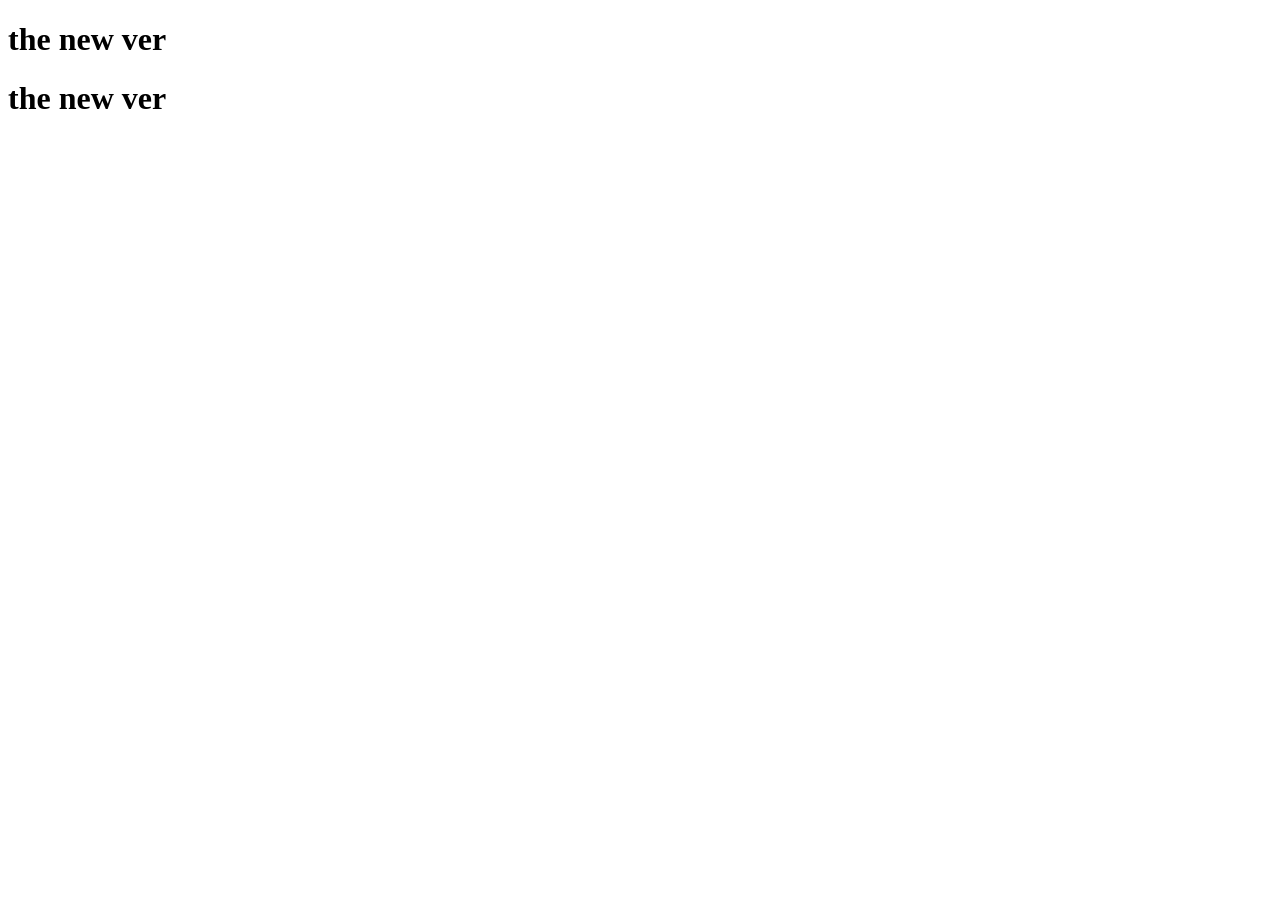
<file: index.html>
<!DOCTYPE html>
<html lang="en">
<head>
    <meta charset="UTF-8">
    <meta name="viewport" content="width=device-width, initial-scale=1.0">
    <title>Document</title>
</head>
<body>
    <h1>the new ver</h1>
     <h1>the new ver</h1>
</body>
</html>
</file>
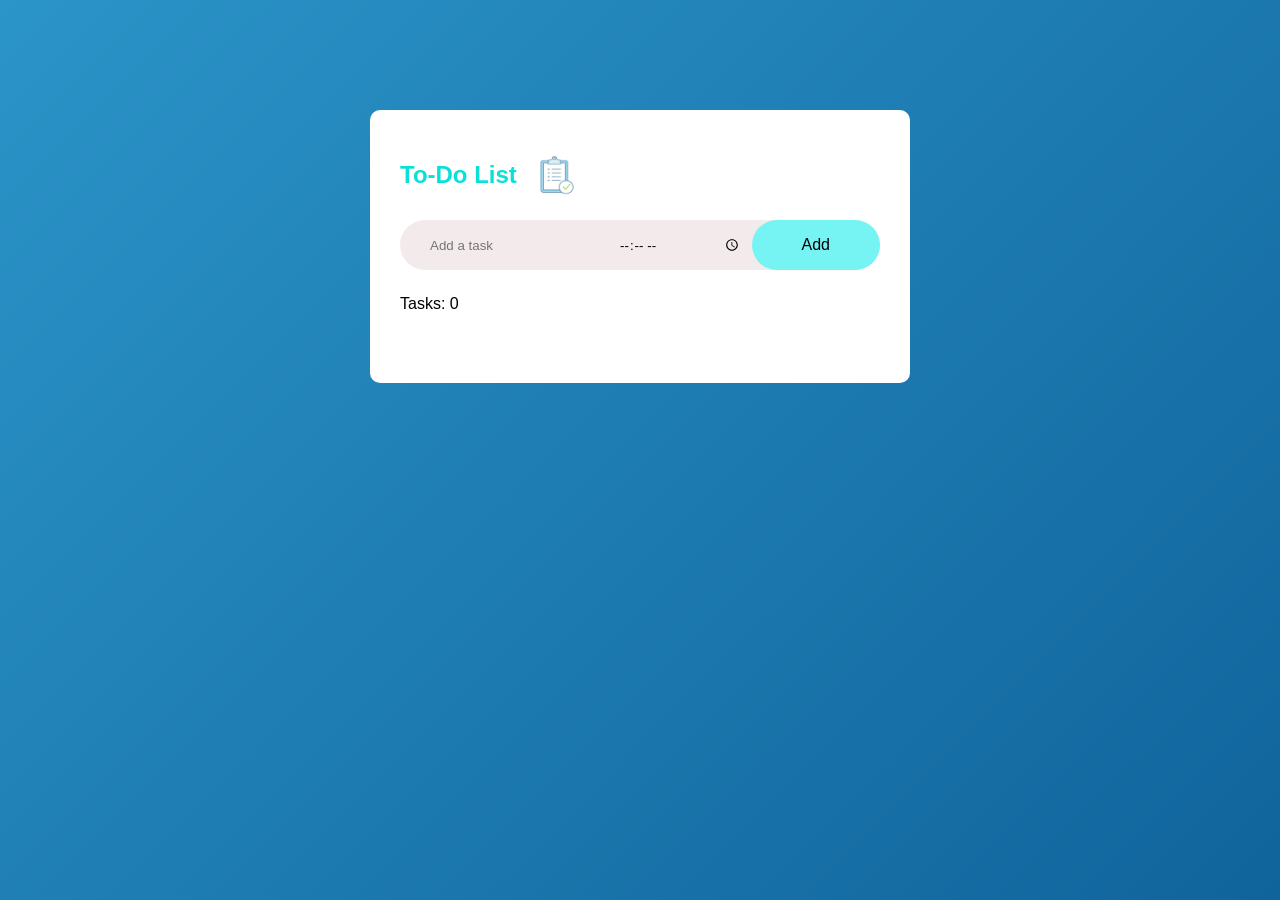
<file: check.html>
<!DOCTYPE html>
<html lang="en">

<head>
<meta charset="UTF-8">
<meta name="viewport" content="width=device-width, initial-scale=1.0">
<title>Emmanuel To-Do List enachanced ver 6</title>
<link rel="stylesheet" href="check.css">
</head>

<body>

<div class="container">

<div class="todo">

<h2>
To-Do List
<img src="Task planning color icon (1).jpeg" width="80" height="50">
</h2>

<div class="row">

<input type="text" id="search" placeholder="Add a task">
<input type="time" id="time">

<button onclick="Add()">Add</button>

</div>

<p id="task-count">Tasks: 0</p>

<ul id="list"></ul>

</div>

</div>

<script src="check.js"></script>

</body>
</html>
</file>
<file: check.css>
*{
    margin: 0px;
    padding:0px ;
    font-family: Arial, Helvetica, sans-serif;
    box-sizing: border-box;
}
.container
{
    width:100%;
    min-height: 100vh;
    background: linear-gradient(135deg,#2b94c8,#10649c);
    padding: 10px;

}
.todo{
    width: 100%;
    max-width: 540px;
    background: white;
    margin: 100px auto 20px;
    padding: 40px 30px 70px;
    border-radius: 10px;


}
.todo h2{
color: rgb(10, 224, 217);
display: flex;
align-items: center;
margin-bottom: 20px;

}

.row
{
    display: flex;
    align-items: center;
    justify-content: space-between;
    background: #f3ebeb;
    border-radius:30px ;
    padding-left: 20px;
    margin-bottom: 25px;

}
input{
    flex: 1;
    border: none;
    outline: none;
    background: transparent;
    padding: 10px;
    color: black;
}
button{
    padding: 16px 50px;
    border-radius: 40px;
    background: rgb(118, 244, 244);
    outline: none;
    border: none;
    cursor: pointer;
    font-size: 16px;
}
ul li{
    list-style: none;
    font-size: 17px;
    padding: 12px 8px 12px 50px;
    user-select: none;
    cursor: pointer;
    position: relative;
}
ul li::before{
    content: '';
    position: absolute;
    height: 18px;
    width: 18px;
    border-radius: 50%;
    background-image: url("download (1).jpeg");
    background-size: cover;
    background-position: center;
    top: 12px;
    left: 8px;
}
ul li.checked{
    text-decoration: line-through;
}
ul li.checked::before{
     background-image: url("خطأ علامة اختيار خضراء, علامة اختيار خضراء خطأ, علامة اختيار, خطأ PNG وملف PSD للتحميل مجانا (1).jpeg");
}
ul li span{
    position: absolute;
    right: 0%;
    top: 5px;
    width: 40px;
    height: 40px;
    font-size: 22px;
    color: rgb(0, 0, 0);
    line-height: 40px;
    text-align: center;
    border: none;
    border-radius: 50%;
}
ul li span:hover{
    background: red;
}

.edit-btn{
margin-left:10px;
padding:3px 10px;
border-radius:6px;
background:#ffd966;
border:none;
cursor:pointer;
font-size:13px;
}

.edit-btn:hover{
background:#ffc107;
}
</file>
